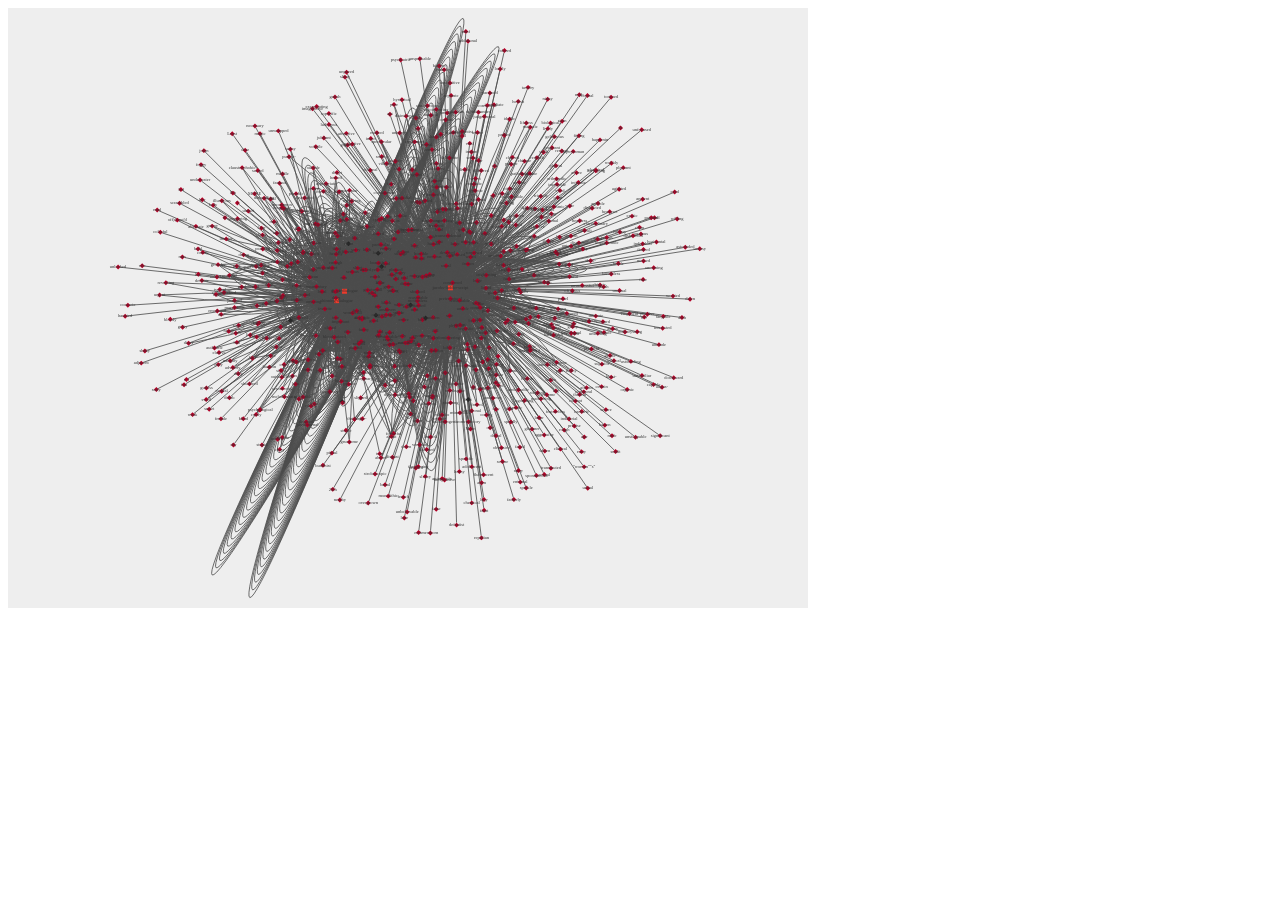
<file: data viz/web_session/index.html>
<!doctype html>
<html class="no-js">
    <head>
        <meta charset="utf-8">
        <title>Exports from Cytoscape</title>
        <meta name="description" content="Single network exported from Cytoscape 3.3">
        <meta name="viewport" content="width=device-width, initial-scale=1">

        <link rel="stylesheet" href="styles/main.css">

    </head>
    <body>
        <!--[if lt IE 10]>
            <p class="browsehappy">
                You are using an <strong>ancient</strong> browser.
                Please <a href="http://browsehappy.com/">upgrade your browser
                </a> to improve your experience.
            </p>
        <![endif]-->

        <!-- Actual Cytoscape.js Instance -->
        <div id="cy"></div>
        
        <script src="networks.js"></script>
        <script src="styles.js"></script>

        <script src="scripts/vendor.js"></script>
        <script src="scripts/main.js"></script>
        <script src="scripts/custom.js"></script>
        
</body>
</html>
</file>
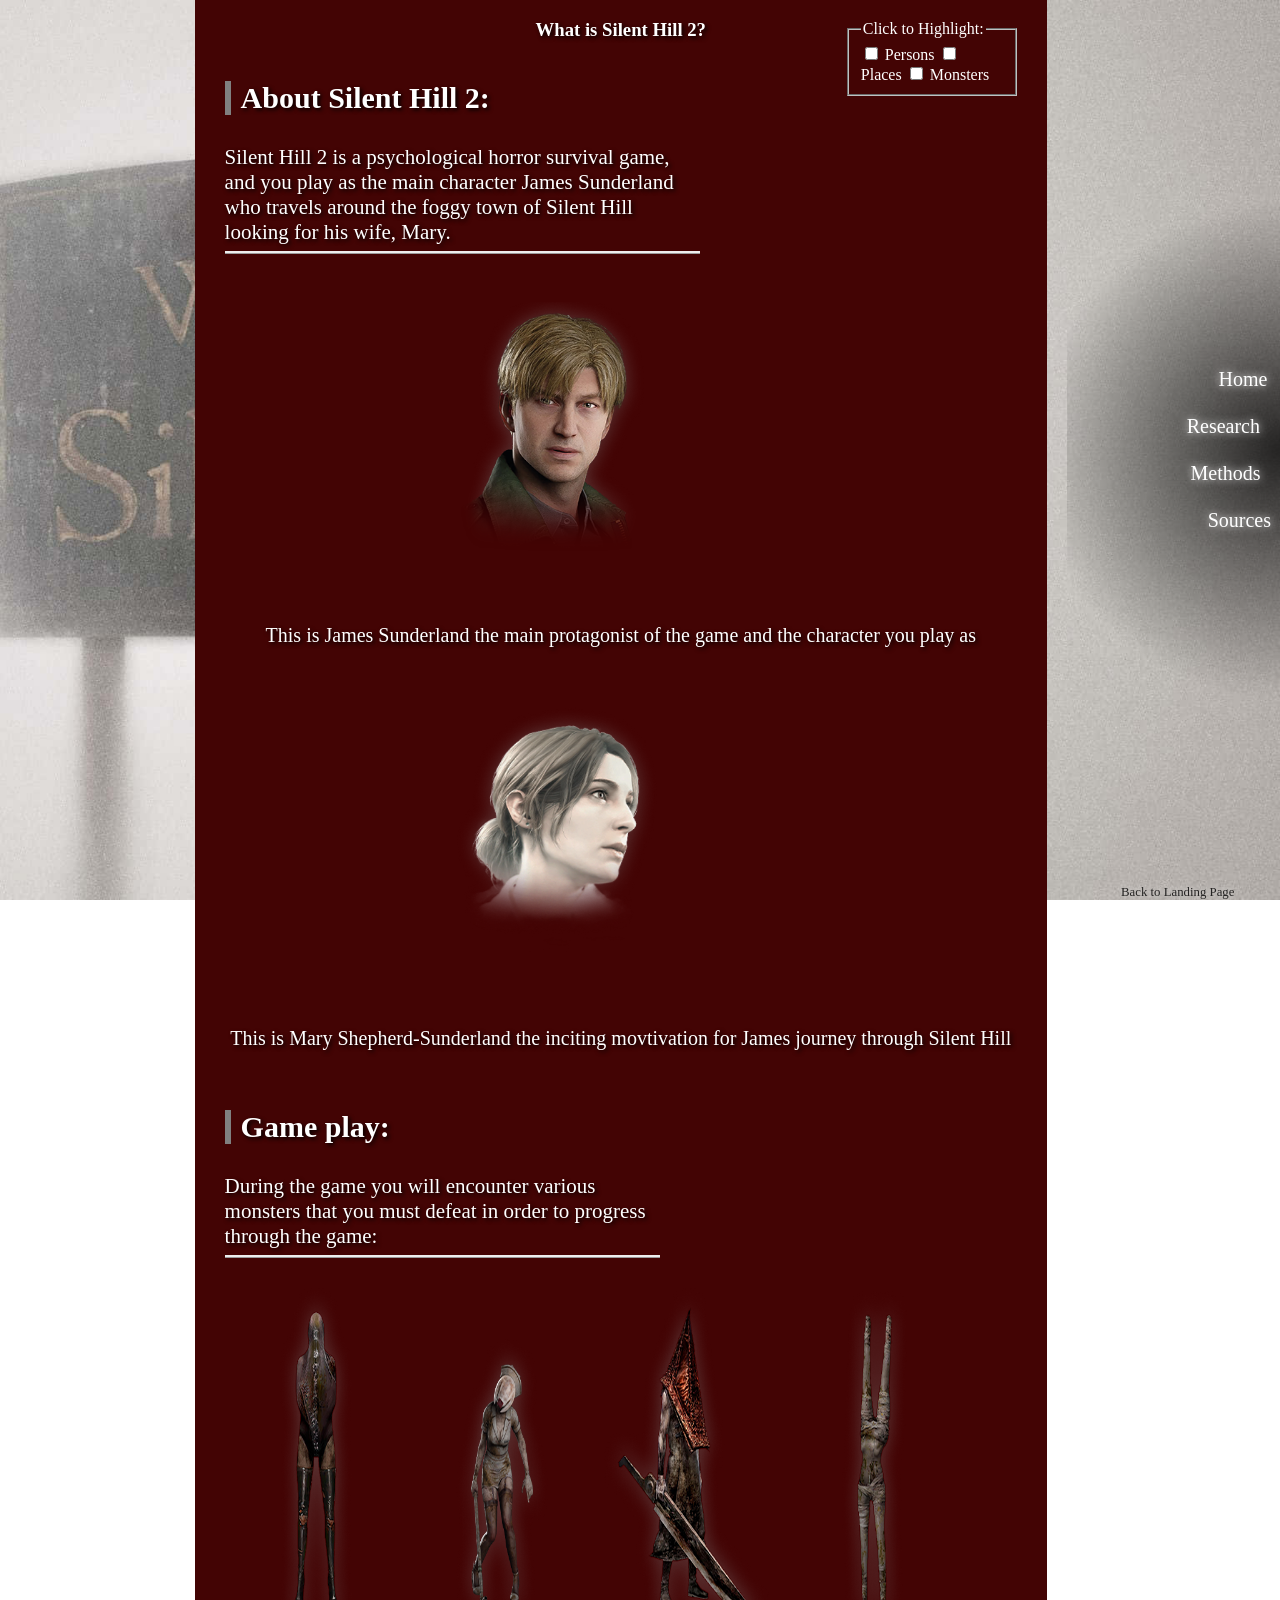
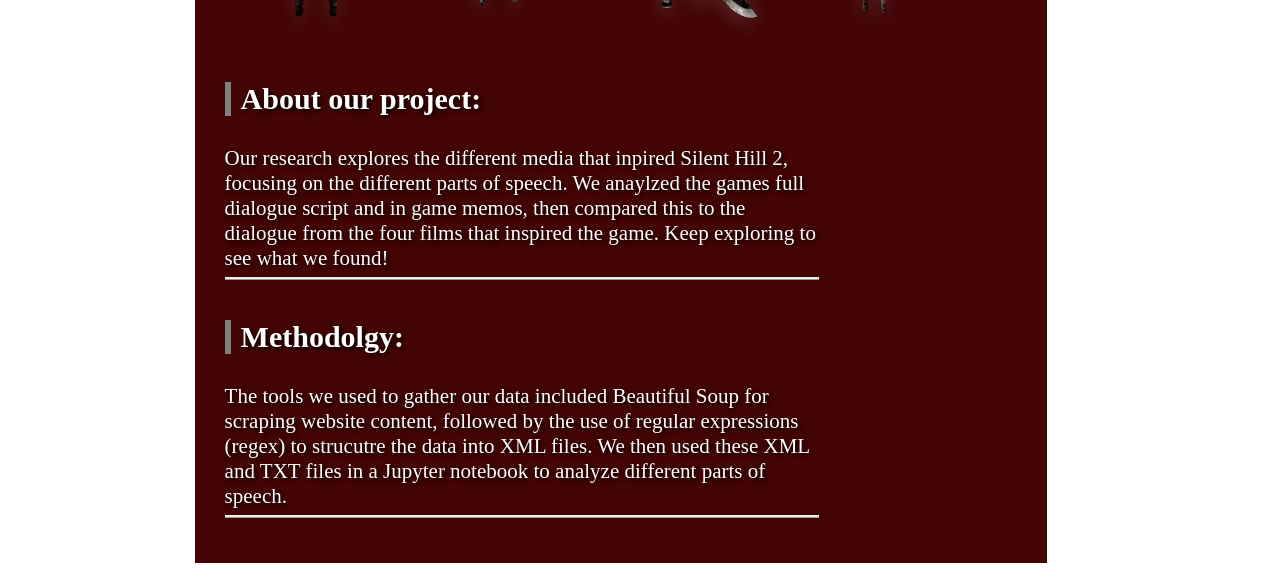
<file: docs/home.html>
<!DOCTYPE html>
<html xmlns="http://www.w3.org/1999/xhtml" lang="en">
    
    <head>
        <title>Silent Hill 2 Text Analysis</title>
        <meta charset="UTF-8" />
        <meta name="author" content="My Name" />
        <meta name="viewport" content="width=device-width, initial-scale=1.0" />
        <link rel="stylesheet" type="text/css" href="style.css" />
        <script src="home.js"></script>
    </head>

    <body>
    <div class="checkbox_fieldset">
    <fieldset>
      <legend>Click to Highlight:</legend>
      <input type="checkbox" id="CHARtoggle"/>
      <span>Persons</span>
      <input type="checkbox" id="PLtoggle"/>
      <span>Places</span>
      <input type="checkbox" id="MOtoggle"/>
      <span>Monsters</span>
    </fieldset>
    </div>
      <div class="basic-content home-body">
        <section class="home_content">
          
          <section class="home_about">
            <h1>What is Silent Hill 2?</h1>
            <h2>About Silent Hill 2:</h2>
            <p>Silent Hill 2 is a psychological horror survival game, and you play as the main character <span class="persons">James Sunderland</span> who travels around the foggy town of <span class="places">Silent Hill</span> looking for his wife, <span class="persons">Mary.</span></p>
          </section>
          <section class="jamesmary_design">
            <svg height="300" width="450">
              <image href="images/james_sunderland (1).png" height="250" width="300" >
                <animateMotion
                path="M0,0 q60,100 100,0 q60,-20 100,0"
                begin="0s"
                dur="15s"
                repeatCount="indefinite" />
              </image>
            </svg>
            <p>This is <span class="persons">James Sunderland</span> the main protagonist of the game and the character you play as</p>
            <svg height="300" width="450">
              <image href="images/mary_shepherd_sunderland.png" height="250" width="300" >
                <animateMotion
                path="M0,0 q60,100 100,0 q60,-20 100,0"
                begin="0s"
                dur="15s"
                repeatCount="indefinite" />
              </image>
            </svg>
            <p>This is <span class="persons">Mary Shepherd-Sunderland</span> the inciting movtivation for James journey through Silent Hill</p></section>
            <section class="game_play"><h2>Game play:</h2>
            <p>During the game you will encounter various <span class="monsters">monsters</span> that you must defeat in order to progress through the game:</p>
            <div class="img_design">
              <img src="images/lying_figure.png" height="350" width="550"></img>
              
              <img src="images/bubble_head_nurse.png" height="350" width="550"></img>
              <img src="images/red_pyramid_thing.png" height="350" width="550"></img>
              <img src="images/mannequin.png" height="350" width="550"></img>
            </div></section>
            <section class="about_project"><h2>About our project:</h2>
            <p>Our research explores the different media that inpired Silent Hill 2, focusing on the different parts of speech. We anaylzed the games full dialogue script and in game memos, then compared this to the dialogue from the four films that inspired the game. Keep exploring to see what we found!</p>
            <h2>Methodolgy:</h2>
            <p>The tools we used to gather our data included Beautiful Soup for scraping website content, followed by the use of regular expressions (regex) to strucutre the data into XML files. We then used these XML and TXT files in a Jupyter notebook to analyze different parts of speech.</p>
            </section>
          
        </section>
        
      <div class="return-link"><a href="index.html">Back to Landing Page</a></div>
      </div>
      <nav class="basic-nav">
        <a href="home.html">Home</a>
        <a href="research.html">Research</a>
        <a href="methods.html">Methods</a>
        <a href="sources.html">Sources</a>
      </nav>
    </body>
</html>
</file>
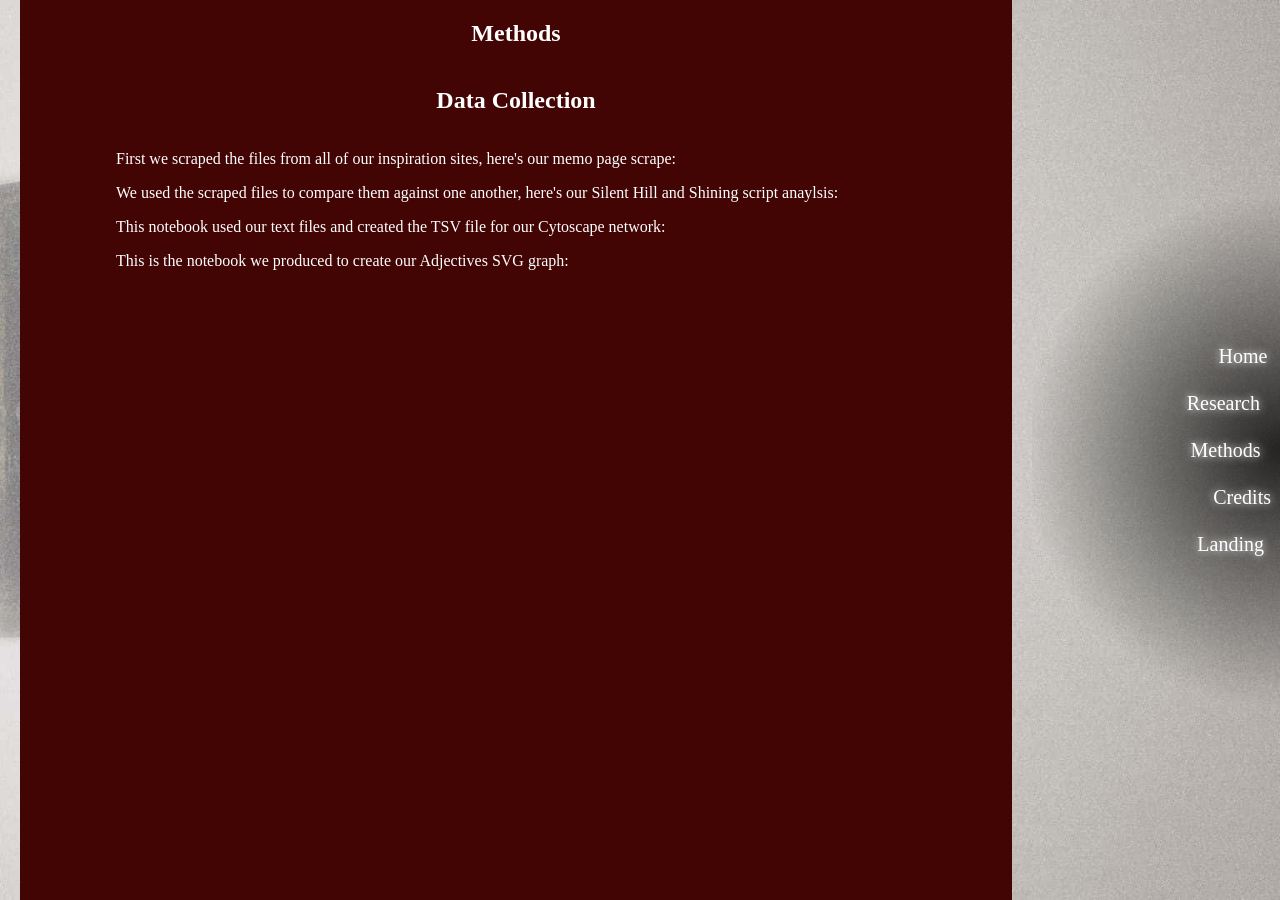
<file: docs/methods.html>
<!DOCTYPE html>
<html xmlns="http://www.w3.org/1999/xhtml" lang="en">
    
    <head>
        <title>SH2: Methods</title>
        <meta charset="UTF-8" />
        <meta name="author" content="My Name" />
        <meta name="viewport" content="width=device-width, initial-scale=1.0" />
        <link rel="stylesheet" type="text/css" href="style.css" />
    </head>
    <body>
      <div class="basic-content methods-body">
        <!-- hehehe -->
        <section class="meth_head">
          <h1>Methods</h1>
        </section>
        <section class="meth_about">
          <h2>Data Collection</h2>
            <div class="date-collection">
              <figure class="gist">
                <figcaption>First we scraped the files from all of our inspiration sites, here's our memo page scrape:</figcaption>
                <script src="https://gist.github.com/FreeArtifact/289088f70c79f119d76de11b59993121.js"></script>
              </figure>
              <figure>
                <figcaption>We used the scraped files to compare them against one another, here's our Silent Hill and Shining script anaylsis:  </figcaption>
                <script src="https://gist.github.com/galiotoella2005/727a5efb90d9113a3a2cb299ce6a77b3.js"></script>
              </figure>
              <figure>
                <figcaption>This notebook used our text files and created the TSV file for our Cytoscape network:</figcaption>
                <script src="https://gist.github.com/galiotoella2005/6bac1edb829d5eb0fb7dd224588924ef.js"></script>
              </figure>
              <figure>
                <figcaption>This is the notebook we produced to create our Adjectives SVG graph:</figcaption>
                <script src="https://gist.github.com/galiotoella2005/61eae121e474a3596fad9575d06232c0.js"></script>
              </figure>
            </div>
        </section>
      </div>
      <nav class="basic-nav">
        <a href="home.html">Home</a>
        <a href="research.html">Research</a>
        <a id="current-page" href="methods.html">Methods</a>
        <a href="sources.html">Credits</a>
        <a href="index.html">Landing</a>
      </nav>
    </body>
</html>
</file>
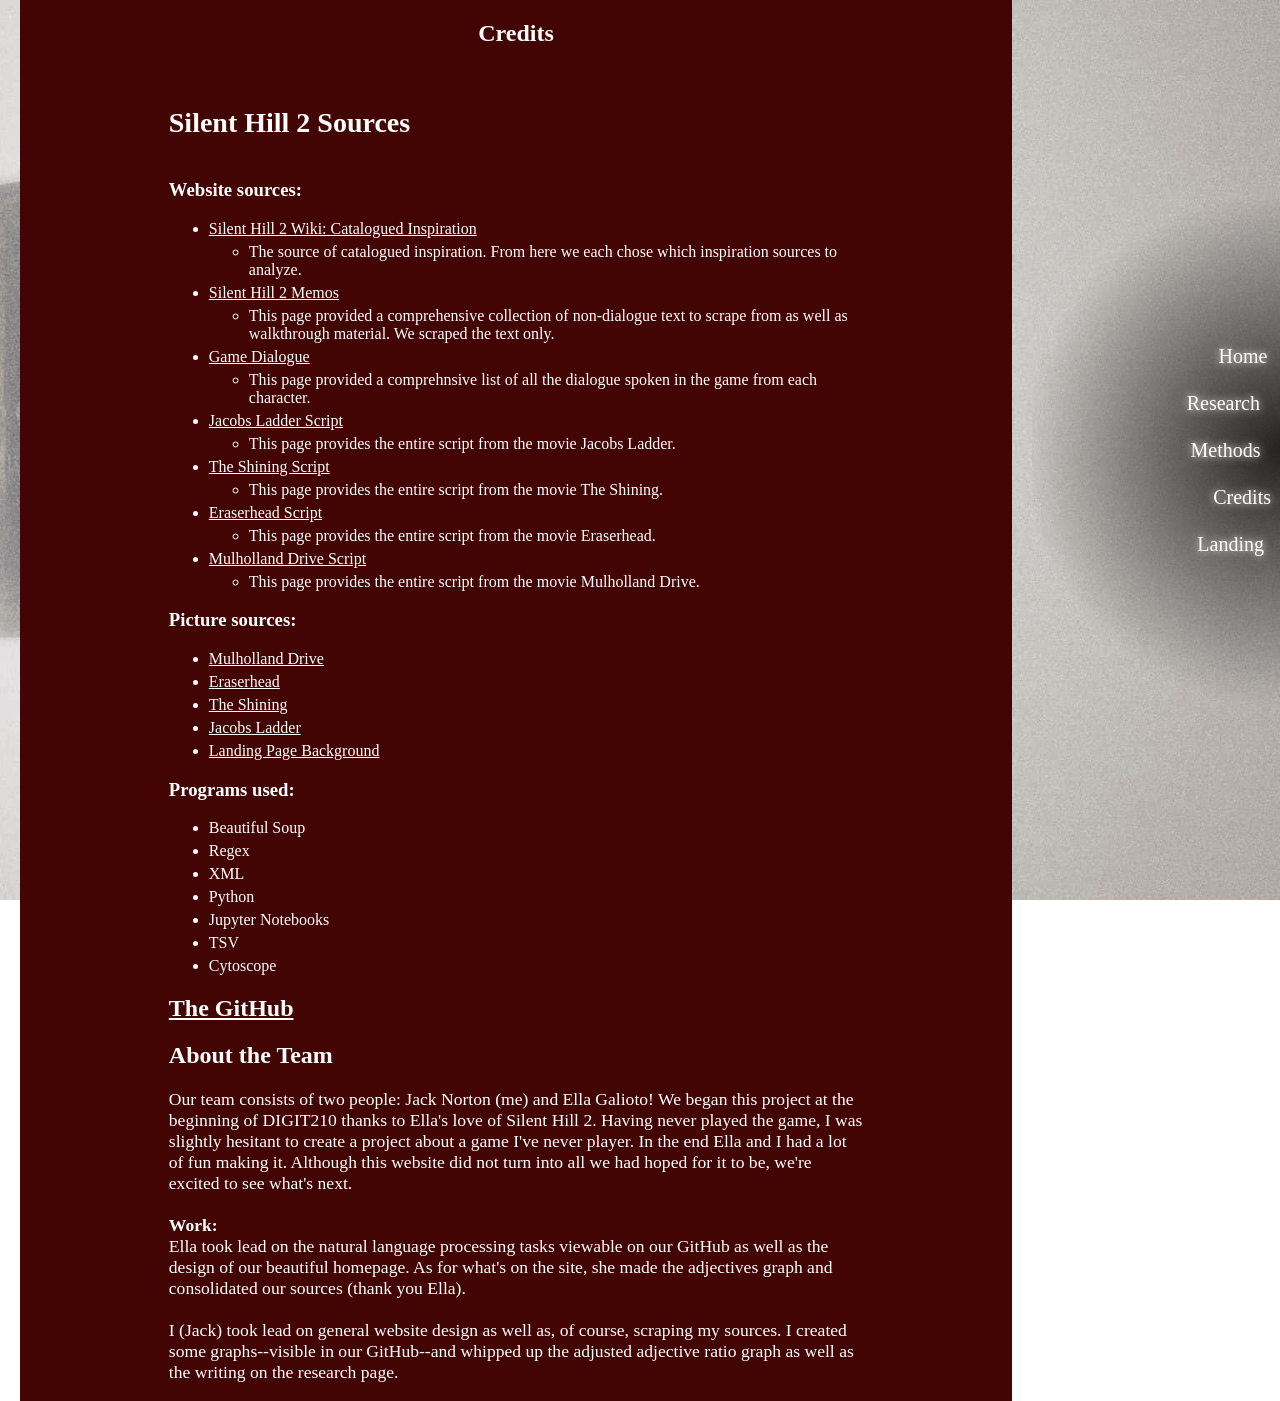
<file: docs/sources.html>
<!DOCTYPE html>
<html xmlns="http://www.w3.org/1999/xhtml" lang="en">
    
    <head>
        <title>SH2: Credits</title>
        <meta charset="UTF-8" />
        <meta name="author" content="My Name" />
        <meta name="viewport" content="width=device-width, initial-scale=1.0" />
        <link rel="stylesheet" type="text/css" href="style.css" />
    </head>
    <body>
        <!-- might do three.js setup -->
      <div class="basic-content sources-body">
        <section class="src_head">
            <h1>Credits</h1>
        </section>
        <section class="src_sources">
            <div>
                <h2 style="margin: 40px 0; font-size: 1.75rem;">Silent Hill 2 Sources</h2>
                <h3>Website sources:</h3>
                <ul>
                    <li><a href="https://silenthill.fandom.com/wiki/Inspirational_works_of_Silent_Hill">Silent Hill 2 Wiki: Catalogued Inspiration</a>
                        <ul><li>The source of catalogued inspiration. From here we each chose which inspiration sources to analyze.</li></ul>
                    </li>
                    <li><a href="https://www.silenthillmemories.net/sh2/memos_en.htm">Silent Hill 2 Memos</a>
                        <ul><li>This page provided a comprehensive collection of non-dialogue text to scrape from as well as walkthrough material. We scraped the text only.</li></ul>
                    </li>
                    <li><a href="https://www.silenthillmemories.net/sh2/script_en.htm">Game Dialogue</a>
                        <ul><li>This page provided a comprehnsive list of all the dialogue spoken in the game from each character.</li></ul>
                    </li>
                    <li><a href="https://imsdb.com/scripts/Jacob's-Ladder.html">Jacobs Ladder Script</a>
                        <ul><li>This page provides the entire script from the movie Jacobs Ladder.</li></ul>
                    </li>
                    <li><a href="https://imsdb.com/scripts/Shining,-The.html">The Shining Script</a>
                        <ul><li>This page provides the entire script from the movie The Shining.</li></ul>
                    </li>
                    <li><a href="https://screenwritersnetwork.org/wp-content/uploads/2021/08/Eraserhead-1977.pdf">Eraserhead Script</a>
                        <ul><li>This page provides the entire script from the movie Eraserhead.</li></ul>
                    </li>
                    <li><a href="https://www.scripts.com/script/mulholland_drive_14210">Mulholland Drive Script</a>
                        <ul><li>This page provides the entire script from the movie Mulholland Drive.</li></ul></li>
                </ul>
                <h3>Picture sources:</h3>
                <ul>
                    <li><a href="https://resizing.flixster.com/-XZAfHZM39UwaGJIFWKAE8fS0ak=/v3/t/assets/p24885_p_v11_ao.jpg">Mulholland Drive</a></li>
                    <li><a href="https://m.media-amazon.com/images/M/MV5BNGYxNzZkYzAtMDExMS00MzE1LTg5ZGItMTgzMzJhZWMyNTBjXkEyXkFqcGc@._V1_.jpg">Eraserhead</a></li>
                    <li><a href="https://m.media-amazon.com/images/M/MV5BNmM5ZThhY2ItOGRjOS00NzZiLWEwYTItNDgyMjFkOTgxMmRiXkEyXkFqcGc@._V1_.jpg">The Shining</a></li>
                    <li><a href="https://upload.wikimedia.org/wikipedia/en/7/70/Jacobsladderposter.jpg">Jacobs Ladder</a></li>
                    <li><a href="https://wallpapers.com/images/hd/silent-hill-1920-x-1080-background-3cpcmsyqpmiaq3ce.jpg">Landing Page Background</a></li>
                </ul>
                <h3>Programs used:</h3>
                <ul>
                    <li>Beautiful Soup</li>
                    <li>Regex</li>
                    <li>XML</li>
                    <li>Python</li>
                    <li>Jupyter Notebooks</li>
                    <li>TSV</li>
                    <li>Cytoscope</li> 
                </ul>

                <h2 style="margin-left: 0;"><a href="https://github.com/FreeArtifact/silent-hill-2-TA/tree/main">The GitHub</a></h2>

                <h2 style="margin-left: 0;">About the Team</h2>
                <p class="p-box">Our team consists of two people: Jack Norton (me) and Ella Galioto! 
                    We began this project at the beginning of DIGIT210 thanks to Ella's love of Silent Hill 2. 
                    Having never played the game, I was slightly hesitant to create a project about a game I've never player. In 
                the end Ella and I had a lot of fun making it. Although this website did not turn into all we had hoped for it to be, 
                we're excited to see what's next. <br><br>
                
                <strong>Work:</strong><br/>
                    Ella took lead on the natural language processing tasks viewable on our GitHub as well as the design of our beautiful homepage. As for what's on the site, she made the adjectives graph and consolidated our sources (thank you Ella).
                
                <br/><br/>
                    I (Jack) took lead on general website design as well as, of course, scraping my sources. I created some graphs--visible in our GitHub--and whipped up the adjusted adjective ratio graph as well as the writing on the research page.</p>
            </div>

        </section>
      </div>
      <nav class="basic-nav">
        <a href="home.html">Home</a>
        <a href="research.html">Research</a>
        <a href="methods.html">Methods</a>
        <a id="current-page" href="sources.html">Credits</a>
        <a href="index.html">Landing</a>
      </nav>
    </body>
</html>
</file>
<file: data viz/web_session/styles/main.css>
body{background:#fff;font-family:"Helvetica Neue",Helvetica,Arial,sans-serif;color:#555;font-weight:100}.browsehappy{margin:.2em 0;background:#ccc;color:#000;padding:.2em 0}#cy{width:800px;height:600px;background-color:#eee}
</file>
<file: docs/style.css>
/* ====Universal Elements==== */
body {
    position: relative;
    margin: 0;
    height: 100%;
    width: 100%;
    display: flex;
    justify-content: space-between;
    width: auto;
    background-image: url(images/silent-hill-welcome.jpg);
    background-repeat: no-repeat;
    background-position: center;
    background-size: cover;
    background-attachment: fixed;
}

p {
    font-size: 1.1rem;
}

nav {
    width: 25vw;
    display: flex;
    flex-direction: column;
    align-items: end;
    justify-content: center;
    background-image: radial-gradient(circle at 100% 50%, rgba(0, 0, 0, 0.805), rgba(0, 0, 0, 0), rgba(0, 0, 0, 0));
    height: 100vh;
    gap: 1.5rem;
    font-size: 1.25rem;

    & a {
        text-decoration: none;
        transition: .25s;
        color: white;
        text-shadow: 0 0 8px white;
        margin-right: 1rem;
    }
    & a:visited {
        text-decoration: none;
        color: white;
    }
    & a:hover {
        text-shadow: 0 0 10px rgb(137, 9, 9);
        transition: .5s;
    }
    & a:active {
        color: rgb(93, 1, 1);
        transition: none;
    }
}

figcaption {
    color: white;
    font-size: 1;
}

.return-link {
    width: 122%;
    position: sticky;
    align-self: flex-start;
    text-align: right;
    bottom: 0;
    /* margin: 0 4px; */
    padding: 0;
    opacity: 80%;
    color: black;
    font-size: 0.8rem;

    & a {
        text-decoration: none;
        transition: .25s;
        color: black;
        text-shadow: 0 0 8px white;
    }
    & a:visited {
        text-decoration: none;
        color: black;
    }
    & a:hover {
        text-shadow: 0 0 10px rgb(137, 9, 9);
        transition: .5s;
    }
    & a:active {
        color: rgb(93, 1, 1);
        transition: none;
    }
}
/* ============================ */


/* ====Landing Page==== */
.landing-body {
    height: 85vh;
}


/* page subtitle */
.ah {
    position: absolute;
    text-align: center;
    margin-right: 32%;
    left: 0;
    right: 0;
    bottom: 18%;
    opacity: 60%;
}

/* whu */
.title {
    display: flex;
    font-size: 2rem;
    color: white;
    justify-content: center;
    align-items: center;
    
    & h1 {
        margin-bottom: 0;
    }

    & h2 {
        margin-top: 0;
    }}


.creativecommons {
    position: absolute;
    left: 5px;
    bottom: 2px;
    margin: 0;
    padding: 0;
    opacity: 70%;
}

.basic-nav {

    & a:nth-child(1){
        margin-right: 12.5px;
    }

    & a:nth-child(2){
        margin-right: 20px;
    }

    & a:nth-child(3){
        margin-right: 19.5px;
    }

    & a:nth-child(4){
        margin-right: 9px;
    }
}

.landing-nav {
    width: 50vw;
    font-size: 2rem;
    /* background-image: linear-gradient(to left, black, black, rgba(27, 27, 27, 0.545), rgba(0, 0, 0, 0)); */
    background-image: radial-gradient(circle at 100% 50%, rgba(0, 0, 0, 0.805), rgba(0, 0, 0, 0), rgba(0, 0, 0, 0));
    gap: 15px;
    
    & a:nth-child(1){
        margin-right: 25px;
    }

    & a:nth-child(2){
        margin-right: 40px;
    }

    & a:nth-child(3){
        margin-right: 35px;
    }

    & a:nth-child(4){
        margin-right: 18px;
    }
}
/* ============================ */



/* ====Basic Page==== */
.basic-content {
    display: flex;
    flex-direction: column;
    align-items: center;
    height: auto;
    width: 100%;
    color: white;
    margin: 0 20px;
    background-color: rgb(67, 4, 4);
}
/* ============================ */





/* ====Home Page==== */
/* ============================ */
.home_content section{
    color: white;
    text-shadow: 2px 2px 4px #000000;
    padding-left: 30px;
    padding-right: 30px;
}

.home_about h1{
    display:flex;
    flex-direction: column;
    align-items: center;
}
.home_about p {
        width: 60%;
        margin: 30px 0;
        font-size: 21px;
        text-align: left;
        border-bottom: ridge;
        padding-bottom: 6px
    } 

.home_about h2 {
    width: 50%;
        margin-top: 40px;
        padding-left: 10px;
        font-size: 30px;
        text-align: left;
        border-left: 6px solid grey;
        
        
}
.about_project h2 {
        width: 50%;
        margin-top: 40px;
        padding-left: 10px;
        font-size: 30px;
        text-align: left;
        border-left: 6px solid grey;
}
.about_project p {
        width: 75%;
        margin: 30px 0;
        font-size: 21px;
        text-align: left;
        border-bottom: ridge;
        padding-bottom: 6px
        
}
.game_play h2{
        width: 50%;
        margin-top: 40px;
        padding-left: 10px;
        font-size: 30px;
        text-align: left;
        border-left: 6px solid grey;
}
.game_play p {
        width: 55%;
        margin: 30px 0;
        font-size: 21px;
        text-align: left;
        border-bottom: ridge;
        padding-bottom: 6px
}
.img_design img:hover{
    transform: scaleX(-1);
}

.img_design img {
    box-sizing: border-box;
    width: 23%;
    
}

.jamesmary_design {
    display:flex;
    flex-direction: column;
    align-items: center;
    gap: 20px;   
    
}
.jamesmary_design p{
    
    align-items: center;
    gap: 20px;   
    font-size: 20px
}

.checkbox_fieldset {
   position: relative;
   left: 66vw;
   top: 20px;
   color: white 
}
span.places.on {
    color:#3333CC
}
span.persons.on {
    color:#FF3300
}
span.monsters.on {
    color:#477519
}



/* ====Research Page==== */
.res_head {
    display: flex;
    flex-direction: column;
    align-items: center;
    padding: 0 50px;
}

.res_about {
    display: flex;
    flex-direction: column;
    align-items: center;
    width: 100%;
}

.movie-list {
    display: flex;
    flex-wrap: wrap;
    justify-content: center;
    margin: 0 50px;

    & figure {
        display: inline-block;
        text-align: center;

        & img {
            width: 220px;
            vertical-align: top;
        }

        & figcaption {
            text-align: center;
            margin-top: 5px;
        }
    }
}

.cyto_graph {
    display: flex;
    flex-direction: column;
    align-items: center;

    & img.network {
    width: 800px;
    }

    & img {
        width: 600px;
    }
}


/* ============================ */






/* ====Methods Page==== */
.meth_head {
    display: flex;
    flex-direction: column;
    align-items: center;
    padding: 0 50px;
}

.meth_about {
    display: flex;
    flex-direction: column;
    align-items: center;
    width: 100%;
}

.gist {
    width: 800px;
}
/* ============================ */



/* ====Sources Page==== */
.src_sources {
    width: 70%;

    & li {
        margin: 5px 0;
    }
    & a {
        transition: .25s;
        color: white;
    }
    & a:hover {
        text-shadow: 0 0 10px white;
        transition: .5s;
    }
    & a:visited {
        text-decoration: none;
        color: white;
    }
    
}

iframe.cyto {
    width:90%; 
    height: 100vh;
    }
</file>
